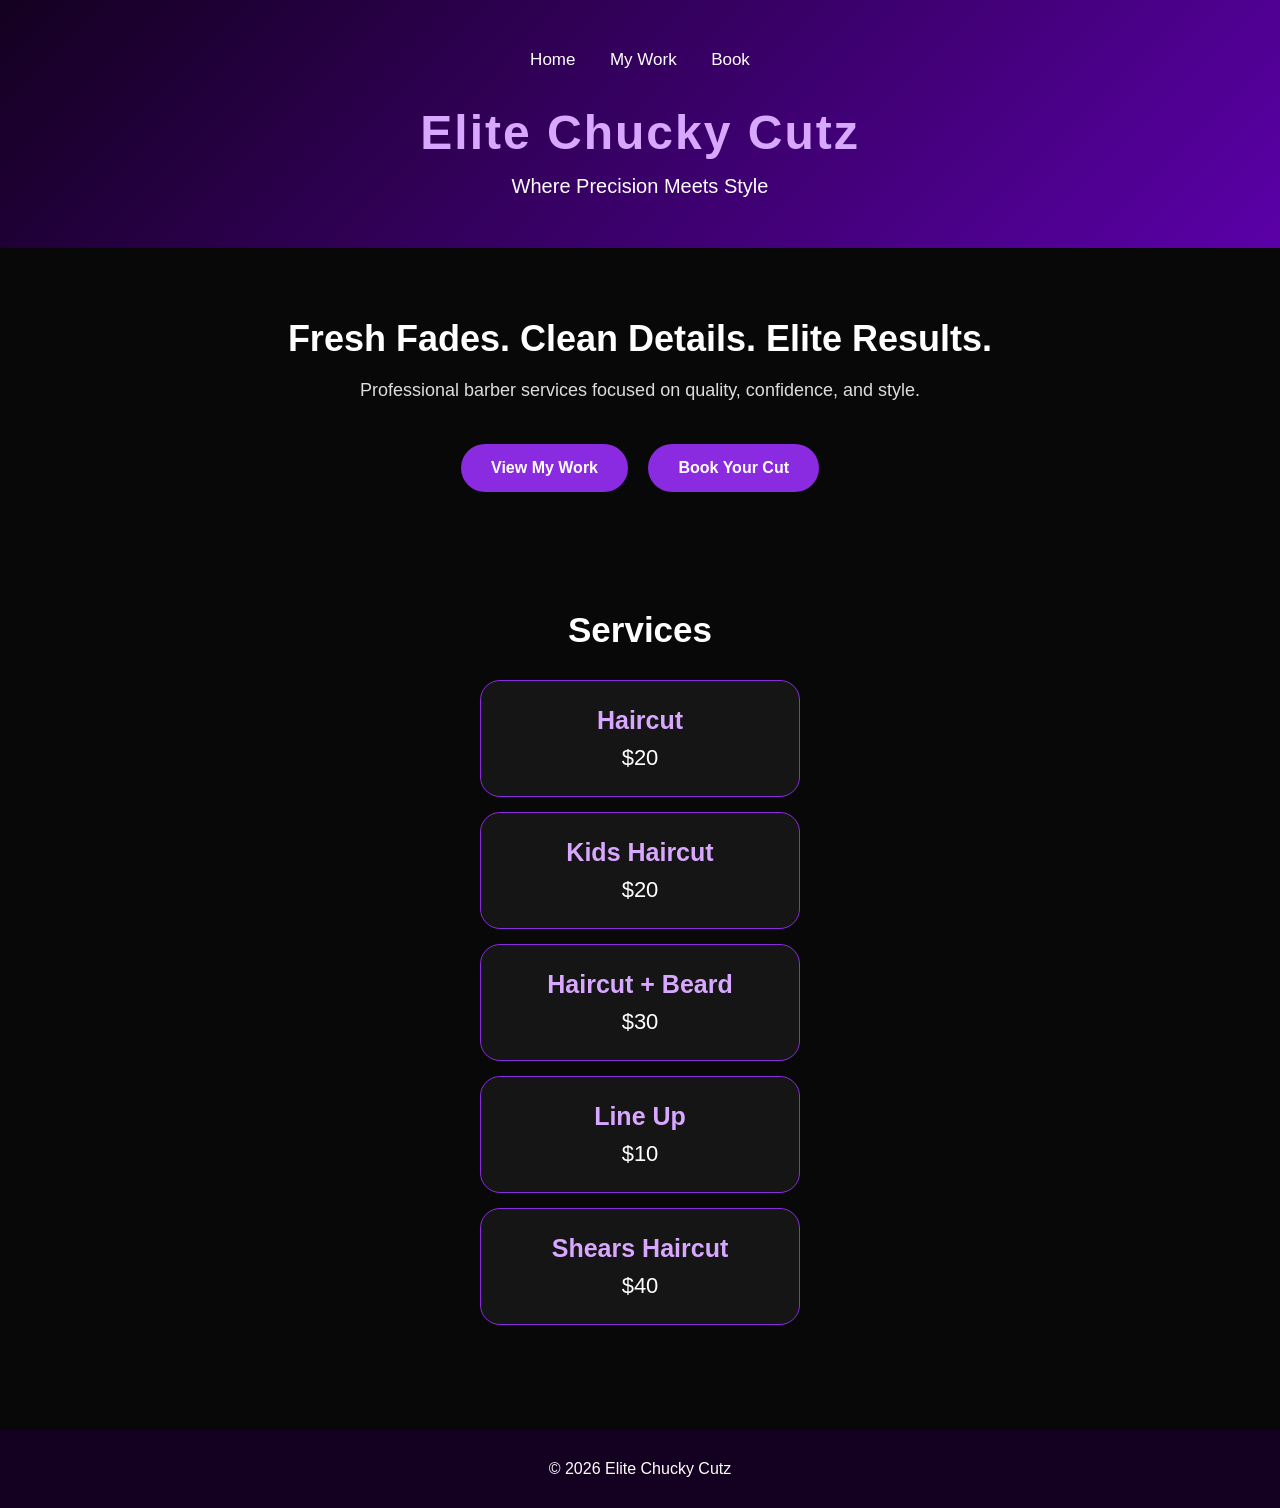
<file: index.html>
<!DOCTYPE html>
<html lang="en">
<head>
    <meta charset="UTF-8">
    <meta name="viewport" content="width=device-width, initial-scale=1.0">
    <title>Elite Chucky Cutz</title>
    <link rel="stylesheet" href="css/style.css">
</head>

<body>

<header>
    <nav>
        <a href="index.html">Home</a>
        <a href="gallery.html">My Work</a>
        <a href="contact.html">Book</a>
    </nav>

    <h1>Elite Chucky Cutz</h1>
    <p>Where Precision Meets Style</p>
</header>

<section class="hero">

<h2>Fresh Fades. Clean Details. Elite Results.</h2>

<p>
Professional barber services focused on quality, confidence, and style.
</p>

<div class="buttons">
    <a href="gallery.html">View My Work</a>
    <a href="contact.html">Book Your Cut</a>
</div>

</section>

<section class="services">

<h2>Services</h2>

<div class="card">
<h3>Haircut</h3>
<p>$20</p>
</div>

<div class="card">
<h3>Kids Haircut</h3>
<p>$20</p>
</div>

<div class="card">
<h3>Haircut + Beard</h3>
<p>$30</p>
</div>

<div class="card">
<h3>Line Up</h3>
<p>$10</p>
</div>

<div class="card">
<h3>Shears Haircut</h3>
<p>$40</p>
</div>

</section>

<footer>
<p>© 2026 Elite Chucky Cutz</p>
</footer>

</body>
</html>
</file>
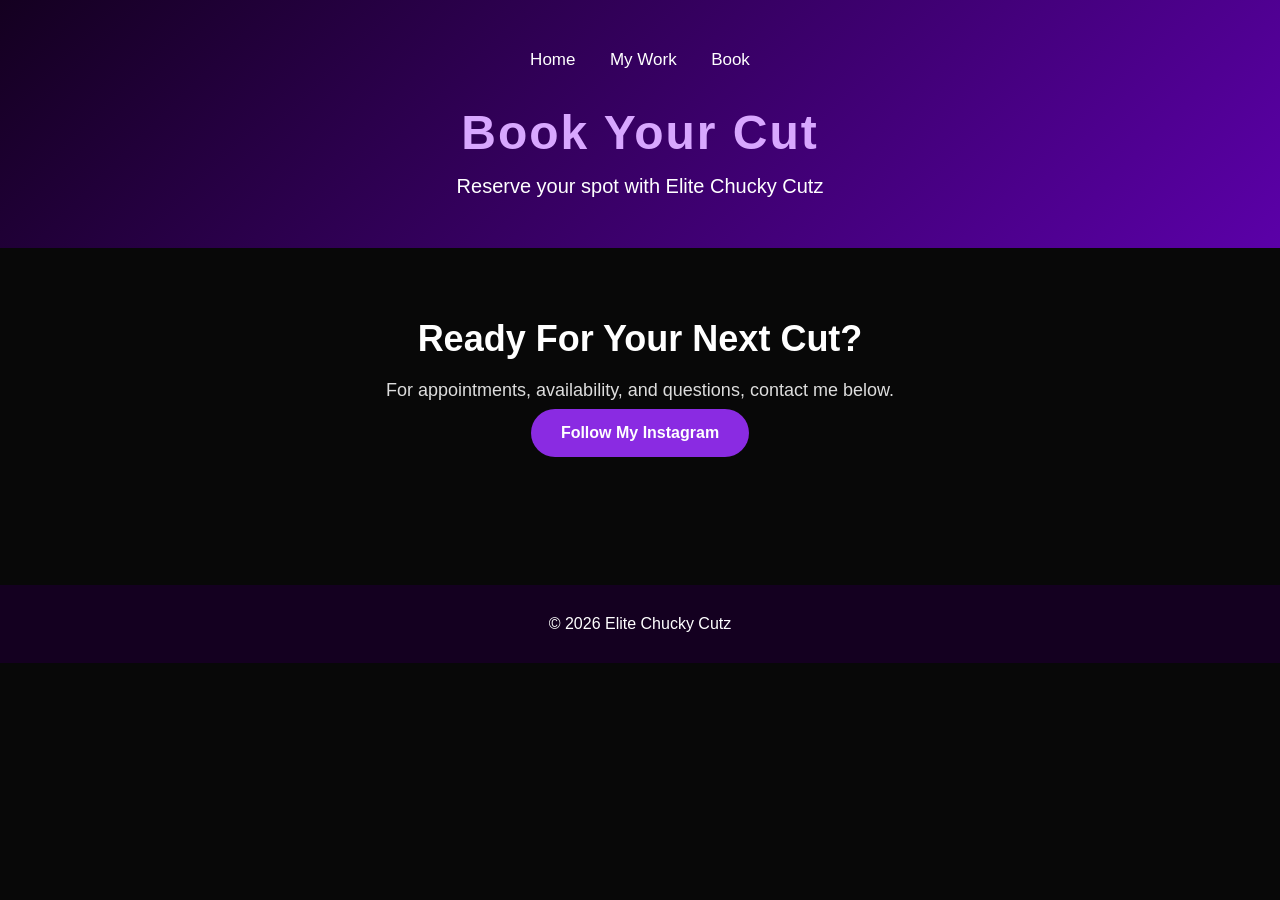
<file: contact.html>
<!DOCTYPE html>
<html lang="en">
<head>
    <meta charset="UTF-8">
    <meta name="viewport" content="width=device-width, initial-scale=1.0">
    <title>Book | Elite Chucky Cutz</title>
    <link rel="stylesheet" href="css/style.css">
</head>

<body>

<header>
    <nav>
        <a href="index.html">Home</a>
        <a href="gallery.html">My Work</a>
        <a href="contact.html">Book</a>
    </nav>

    <h1>Book Your Cut</h1>
    <p>Reserve your spot with Elite Chucky Cutz</p>
</header>

<section class="hero">

<h2>Ready For Your Next Cut?</h2>

<p>
For appointments, availability, and questions, contact me below.
</p>

<a class="instagram" href="https://instagram.com/EliteChuckyCutz" target="_blank">
Follow My Instagram
</a>

</section>

<footer>
<p>© 2026 Elite Chucky Cutz</p>
</footer>

</body>
</html>
</file>
<file: css/style.css>
* {
    margin: 0;
    padding: 0;
    box-sizing: border-box;
    font-family: Arial, sans-serif;
}

body {
    background: #080808;
    color: white;
}

header {
    background: linear-gradient(135deg, #140020, #5b00a8);
    padding: 50px 20px;
    text-align: center;
}

nav {
    margin-bottom: 35px;
}

nav a {
    color: white;
    text-decoration: none;
    margin: 0 15px;
    font-size: 17px;
    transition: 0.3s;
}

nav a:hover {
    color: #d8a7ff;
}

header h1 {
    font-size: 48px;
    color: #d8a7ff;
    letter-spacing: 2px;
}

header p {
    margin-top: 15px;
    font-size: 20px;
}

.hero {
    text-align: center;
    padding: 70px 20px;
    animation: fadeIn 1.5s ease;
}

.hero h2 {
    font-size: 36px;
    margin-bottom: 20px;
}

.hero p {
    color: #ddd;
    font-size: 18px;
}

.buttons {
    margin-top: 35px;
}

.buttons a,
.instagram {
    display: inline-block;
    background: #8a2be2;
    color: white;
    padding: 15px 30px;
    margin: 8px;
    border-radius: 30px;
    text-decoration: none;
    font-weight: bold;
    transition: 0.3s;
}

.buttons a:hover,
.instagram:hover {
    background: #b56cff;
    transform: scale(1.05);
}

.services {
    padding: 40px 20px;
    text-align: center;
}

.services h2 {
    font-size: 35px;
    margin-bottom: 30px;
}

.card {
    background: #151515;
    max-width: 320px;
    margin: 15px auto;
    padding: 25px;
    border-radius: 20px;
    border: 1px solid #8a2be2;
    transition: 0.3s;
}

.card:hover {
    transform: translateY(-5px);
}

.card h3 {
    color: #d8a7ff;
    font-size: 25px;
}

.card p {
    font-size: 22px;
    margin-top: 10px;
}

.gallery {
    display: grid;
    grid-template-columns: repeat(2, 1fr);
    gap: 15px;
    max-width: 900px;
    margin: auto;
    padding: 20px;
}

.gallery img {
    width: 100%;
    height: 300px;
    object-fit: cover;
    border-radius: 20px;
    transition: 0.3s;
}

.gallery img:hover {
    transform: scale(1.05);
}

footer {
    text-align: center;
    padding: 30px;
    background: #140020;
    margin-top: 50px;
}

@keyframes fadeIn {
    from {
        opacity: 0;
        transform: translateY(20px);
    }

    to {
        opacity: 1;
        transform: translateY(0);
    }
}
</file>
